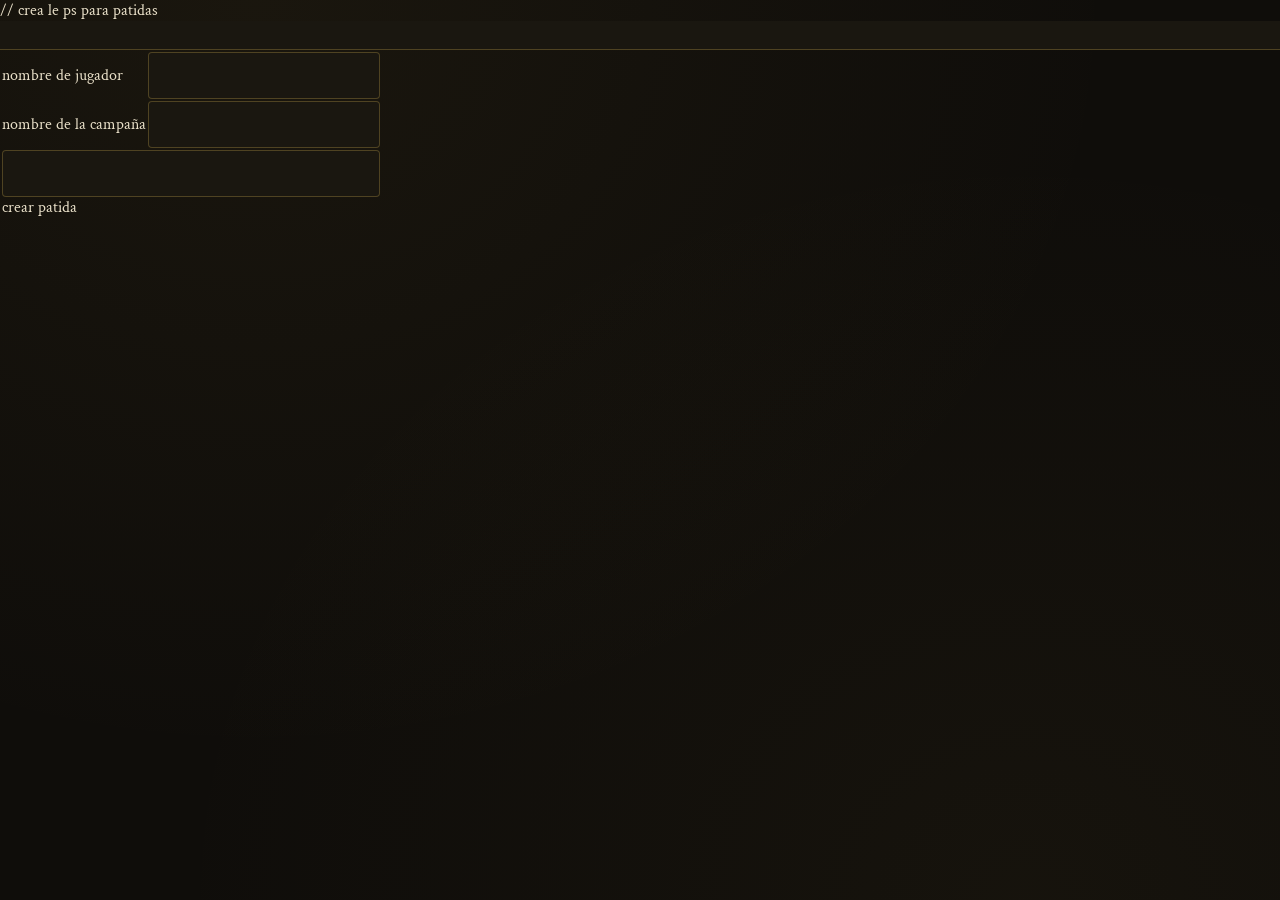
<file: html/crearPartida.html>
<!DOCTYPE html>
<HTML>
  
  <head>
    <meta charset="UTF-8">
    <title>cardiologo</title>
    <script type="text/javascript" src="../js/jquery.js"></script>
    <script type="text/javascript" src="../js/creacionPartida.js"></script>// crea le ps para patidas 
     <link rel="stylesheet" href="../css/estilos.css">
  </head>
  <body>
    <header>
      
    </header>
    <main>
      <form method="post">
        <table>
          <tr>
            <td>nombre de jugador</td>
            <td><input type="text" name="jugadores"><div id="pj"></div></td>
          </tr>
          <tr>
            <td>nombre de la campaña</td>
            <td><input type="text" name="partida"></td>
          </tr>
          <tr>
            <td colspan="2"><input type="button" id="sesion">crear patida</input></td>
          </tr>
        </table>
        
      </form>
   </main>

  
    

  </body>  
</HTML>
</file>
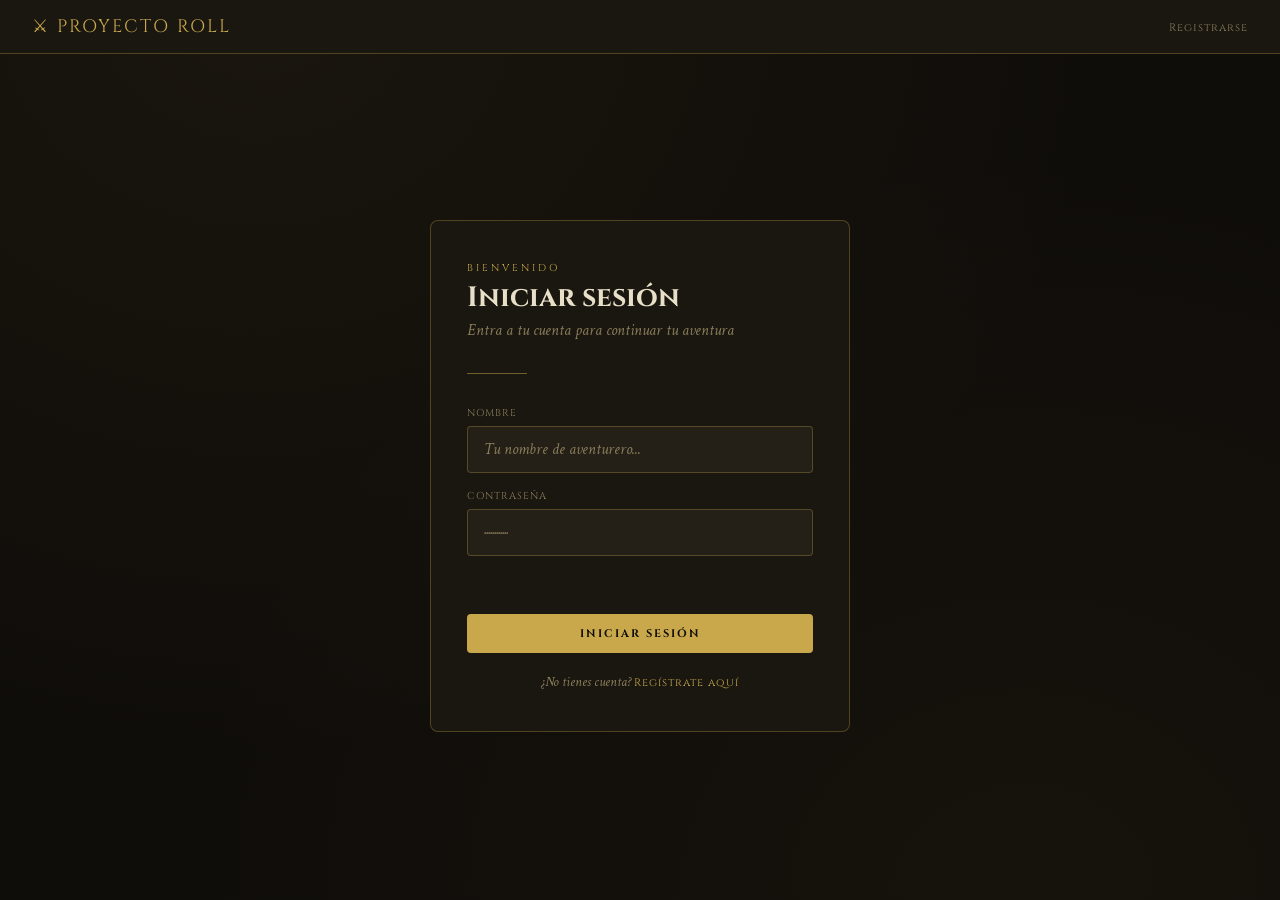
<file: html/inicio.html>
<!DOCTYPE html>
<html lang="es">
<head>
  <meta charset="UTF-8">
  <title>Proyecto Roll - Inicio Sesión</title>
  <script type="text/javascript" src="../js/jquery.js"></script>
  <script type="text/javascript" src="../js/inicioSesion.js"></script>
  <link rel="stylesheet" href="../css/estilosRS.css">
</head>
<body>

  <header>
    <a href="../index.html" class="header-title">⚔ PROYECTO ROLL</a>
    <nav>
      <ul>
        <li><a href="registro.html">Registrarse</a></li>
      </ul>
    </nav>
  </header>

  <div class="card-center">
    <div class="card">

      <p class="eyebrow">Bienvenido</p>
      <h1 class="page-title">Iniciar sesión</h1>
      <p class="page-subtitle">Entra a tu cuenta para continuar tu aventura</p>
      <div class="divider-h"></div>

      <div class="field">
        <label class="field-label" for="usuario">Nombre</label>
        <input type="text" id="usuario" name="usuario" placeholder="Tu nombre de aventurero...">
      </div>

      <div class="field">
        <label class="field-label" for="contrasena">Contraseña</label>
        <input type="password" id="contrasena" name="contrasena" placeholder="············">
      </div>

      <p id="errorLogin" class="error-msg"></p>

      <button type="button" id="boton" class="btn-primary">
        INICIAR SESIÓN
      </button>

      <p class="card-link">
        ¿No tienes cuenta? <a href="registro.html">Regístrate aquí</a>
      </p>

    </div>
  </div>

</body>
</html>
</file>
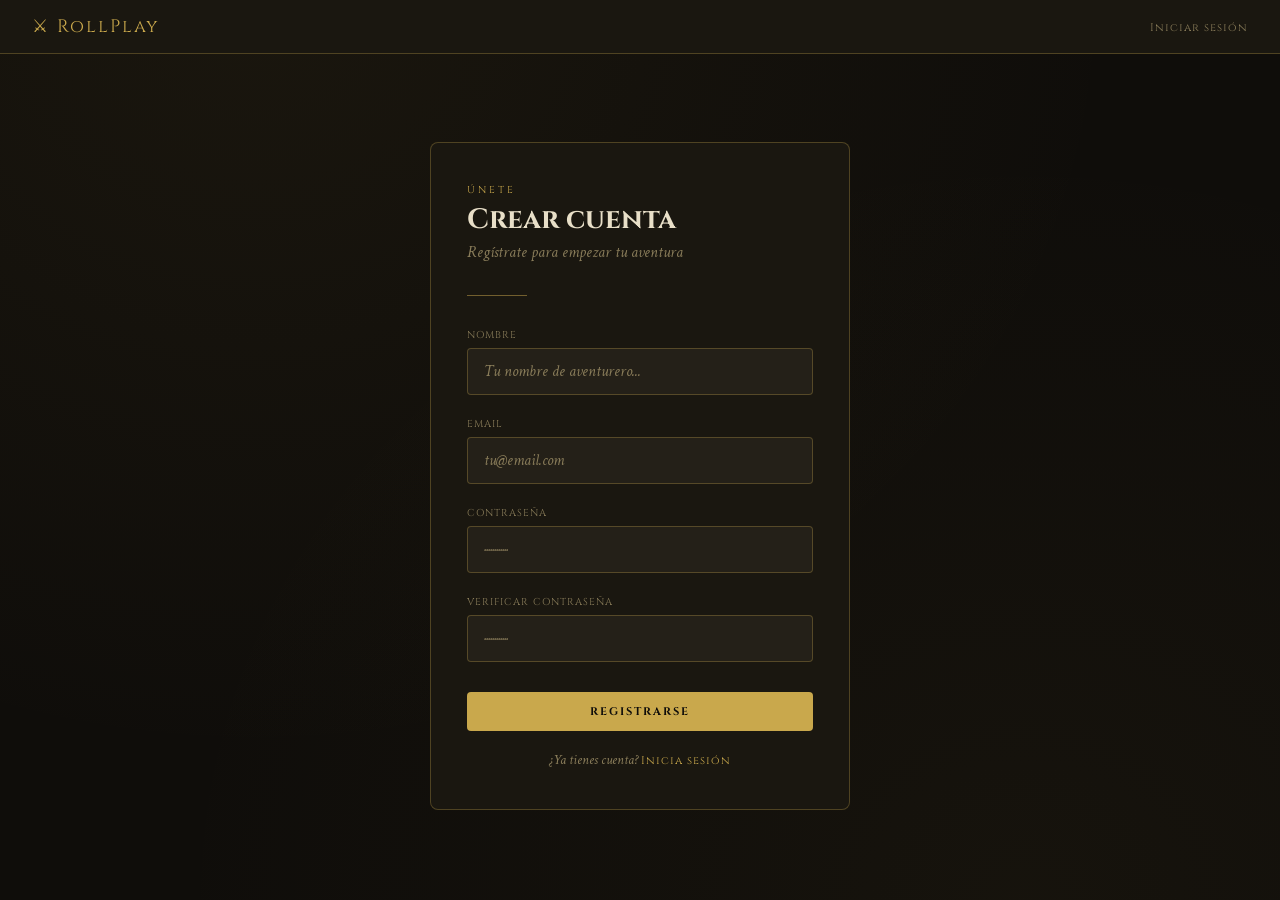
<file: html/registro.html>
<!DOCTYPE html>
<html lang="es">
<head>
  <meta charset="UTF-8">
  <title>Proyecto Roll - Registro</title>
  <script type="text/javascript" src="../js/jquery.js"></script>
  <script type="text/javascript" src="../js/rejistro.js"></script>
  <link rel="stylesheet" href="../css/estilosRS.css">
</head>
<body>

  <header>
    <a href="../index.html" class="header-title">⚔ RollPlay</a>
    <nav>
      <ul>
        <li><a href="inicio.html">Iniciar sesión</a></li>
      </ul>
    </nav>
  </header>

  <div class="card-center">
    <div class="card">

      <p class="eyebrow">Únete</p>
      <h1 class="page-title">Crear cuenta</h1>
      <p class="page-subtitle">Regístrate para empezar tu aventura</p>
      <div class="divider-h"></div>

      <div class="field">
        <label class="field-label" for="nombre">Nombre</label>
        <input type="text" id="nombre" name="nombre" placeholder="Tu nombre de aventurero...">
        <span id="errorUsuario" class="field-error"></span>
      </div>

      <div class="field">
        <label class="field-label" for="email">Email</label>
        <input type="email" id="email" name="email" placeholder="tu@email.com">
        <span id="errorEmail" class="field-error"></span>
      </div>

      <div class="field">
        <label class="field-label" for="contrasena">Contraseña</label>
        <input type="password" id="contrasena" name="contrasena" placeholder="············">
        <span id="errorContrasena" class="field-error"></span>
      </div>

      <div class="field">
        <label class="field-label" for="vcontrasena">Verificar contraseña</label>
        <input type="password" id="vcontrasena" name="vcontrasena" placeholder="············">
        <span id="errorVerificarContrasena" class="field-error"></span>
      </div>

      <button type="button" id="boton" class="btn-primary">
        REGISTRARSE
      </button>

      <p class="card-link">
        ¿Ya tienes cuenta? <a href="inicio.html">Inicia sesión</a>
      </p>

    </div>
  </div>

</body>
</html>
</file>
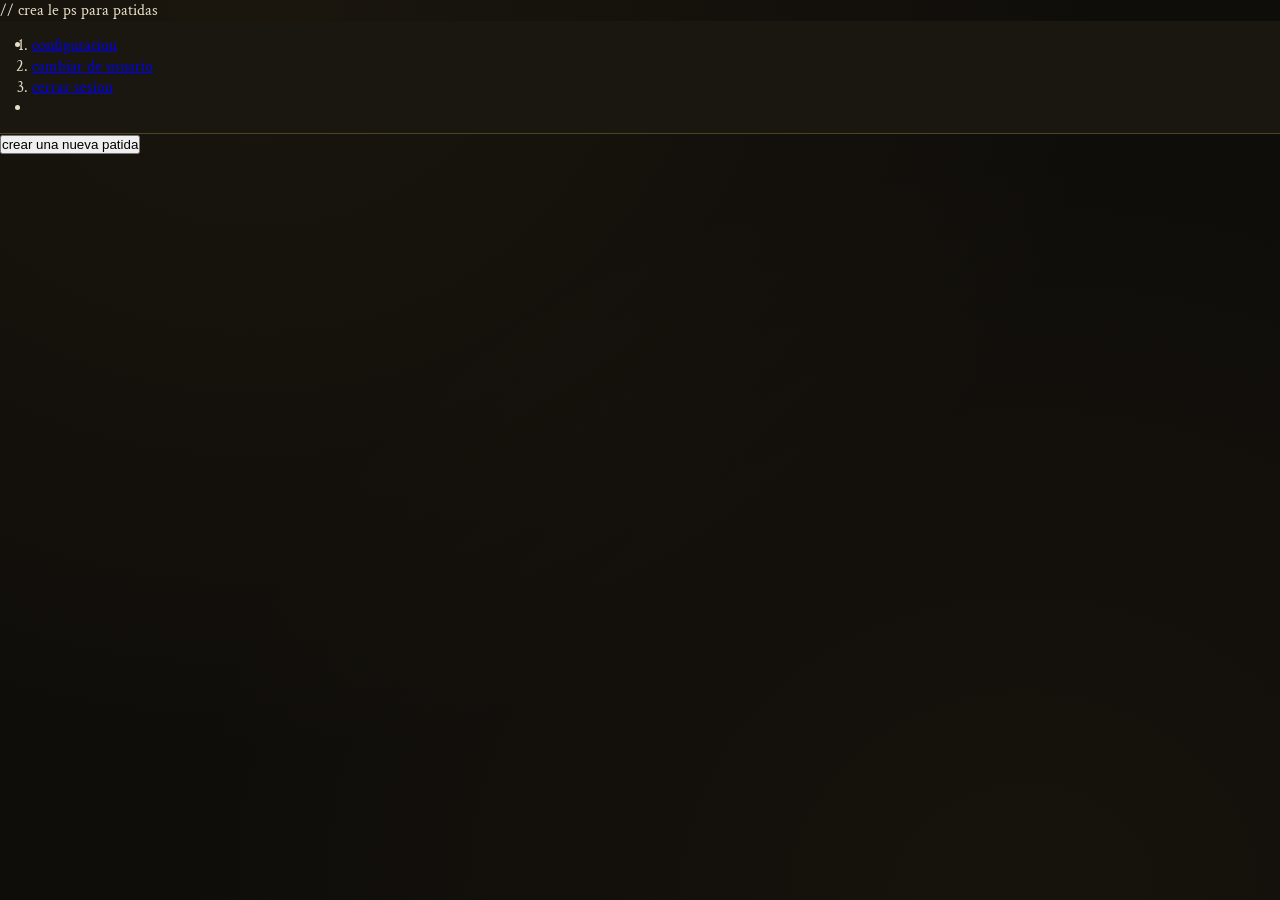
<file: html/registroPartidas.html>
<!DOCTYPE html>
<HTML>
  
  <head>
    <meta charset="UTF-8">
    <title>cardiologo</title>
    <script type="text/javascript" src="../js/jquery.js"></script>
    <script type="text/javascript" src="../js/creacionPartida.js"></script>// crea le ps para patidas 
     <link rel="stylesheet" href="../css/estilos.css">
  </head>
  <body>
    <header>
      <ul>
        <li id="idUse"><ol>
          <li><a href="cofiguracion.html" id="configurrar">configuracion</a></li>
          <li><a href="inicio.html" id="CamaviarUsar">cambiar de usuario</a></li>
          <li><a href="../index.html" id="cerrarSesion">cerrar sesion</a></li>
        </ol></li>
        <li id="usuario"></li>
      </ul>
    </header>
    <div id="partidad">

    </div>
    <main id="inciar partida">
      <button id="Cpartoda">crear una nueva patida</button>
    </main>

  
    

  </body>  
</HTML>
</file>
<file: css/estilos.css>
@import url('https://fonts.googleapis.com/css2?family=Cinzel:wght@400;600;700&family=Crimson+Text:ital,wght@0,400;0,600;1,400&display=swap');

:root {
  --gold: #c9a84c;
  --gold-light: #e8c97a;
  --dark: #0f0d0a;
  --dark2: #1a1710;
  --dark3: #242018;
  --border: rgba(201,168,76,0.3);
  --text: #e8dfc8;
  --text-muted: #8a7d5a;
  --danger: #c84a4a;
}

* { margin: 0; padding: 0; box-sizing: border-box; }

body {
  background: var(--dark);
  background-image:
    radial-gradient(ellipse at 20% 0%, rgba(201,168,76,0.06) 0%, transparent 60%),
    radial-gradient(ellipse at 80% 100%, rgba(201,168,76,0.04) 0%, transparent 60%);
  font-family: 'Crimson Text', serif;
  color: var(--text);
  min-height: 100vh;
}

/* ════════════════════════════════════════
   HEADER
   ════════════════════════════════════════ */

header {
  background: var(--dark2);
  border-bottom: 1px solid var(--border);
  padding: 14px 32px;
  display: flex;
  align-items: center;
  justify-content: space-between;
}

.header-title {
  font-family: 'Cinzel', serif;
  font-size: 18px;
  color: var(--gold);
  letter-spacing: 2px;
  text-decoration: none;
}

header nav ul {
  display: flex;
  gap: 24px;
  list-style: none;
}

header nav a {
  font-family: 'Cinzel', serif;
  font-size: 11px;
  color: var(--text-muted);
  text-decoration: none;
  letter-spacing: 1px;
  transition: color 0.2s;
}

header nav a:hover { color: var(--gold); }

/* ════════════════════════════════════════
   BOTONES
   ════════════════════════════════════════ */

.btn-primary {
  background: var(--gold);
  border: none;
  border-radius: 4px;
  padding: 12px 32px;
  color: var(--dark);
  font-family: 'Cinzel', serif;
  font-size: 11px;
  font-weight: 700;
  letter-spacing: 2px;
  cursor: pointer;
  transition: all 0.2s;
  text-decoration: none;
  display: inline-block;
  width: 100%;
  text-align: center;
}

.btn-primary:hover {
  background: var(--gold-light);
  transform: translateY(-1px);
}

.btn-primary.btn-sm { width: auto; padding: 10px 22px; }

.btn-secondary {
  background: none;
  border: 1px solid var(--border);
  border-radius: 4px;
  padding: 12px 24px;
  color: var(--text-muted);
  font-family: 'Cinzel', serif;
  font-size: 11px;
  letter-spacing: 1px;
  cursor: pointer;
  transition: all 0.2s;
}

.btn-secondary:hover { border-color: var(--gold); color: var(--gold); }

/* ════════════════════════════════════════
   TIPOGRAFÍA
   ════════════════════════════════════════ */

.eyebrow {
  font-family: 'Cinzel', serif;
  font-size: 10px;
  letter-spacing: 3px;
  color: var(--gold);
  text-transform: uppercase;
  margin-bottom: 4px;
}

.page-title {
  font-family: 'Cinzel', serif;
  font-size: 28px;
  font-weight: 700;
  color: var(--text);
  margin-bottom: 4px;
}

.page-subtitle {
  font-size: 16px;
  color: var(--text-muted);
  margin-bottom: 32px;
  font-style: italic;
}

.section-label {
  font-family: 'Cinzel', serif;
  font-size: 10px;
  letter-spacing: 2px;
  color: var(--gold);
  text-transform: uppercase;
  margin-bottom: 10px;
  display: flex;
  align-items: center;
  gap: 10px;
}

.section-label::after {
  content: '';
  flex: 1;
  height: 1px;
  background: var(--border);
}

/* ════════════════════════════════════════
   SEPARADORES
   ════════════════════════════════════════ */

.divider-h {
  width: 60px;
  height: 1px;
  background: var(--gold);
  margin-bottom: 32px;
  opacity: 0.5;
}

.divider {
  display: flex;
  align-items: center;
  gap: 16px;
  margin-bottom: 32px;
}

.divider-line { flex: 1; height: 1px; background: var(--border); }

.divider-text {
  font-family: 'Cinzel', serif;
  font-size: 10px;
  letter-spacing: 3px;
  color: var(--text-muted);
  text-transform: uppercase;
}

/* ════════════════════════════════════════
   FORMULARIOS
   ════════════════════════════════════════ */

.field {
  display: flex;
  flex-direction: column;
  gap: 6px;
  margin-bottom: 16px;
}

.field:last-of-type { margin-bottom: 0; }

.field-label {
  font-family: 'Cinzel', serif;
  font-size: 10px;
  letter-spacing: 1px;
  color: var(--text-muted);
  text-transform: uppercase;
}

.field-hint { font-size: 13px; color: var(--text-muted); font-style: italic; }

.field-error {
  font-size: 13px;
  color: var(--danger);
  font-style: italic;
  min-height: 16px;
}

input, textarea, select {
  width: 100%;
  background: var(--dark2);
  border: 1px solid var(--border);
  border-radius: 4px;
  padding: 12px 16px;
  color: var(--text);
  font-family: 'Crimson Text', serif;
  font-size: 16px;
  outline: none;
  transition: border-color 0.2s, box-shadow 0.2s;
}

input:focus, textarea:focus, select:focus {
  border-color: var(--gold);
  box-shadow: 0 0 0 2px rgba(201,168,76,0.1);
}

input::placeholder, textarea::placeholder {
  color: var(--text-muted);
  font-style: italic;
}

textarea { resize: vertical; min-height: 90px; }

select {
  appearance: none;
  background-image: url("data:image/svg+xml,%3Csvg xmlns='http://www.w3.org/2000/svg' width='12' height='8' viewBox='0 0 12 8'%3E%3Cpath d='M1 1l5 5 5-5' stroke='%23c9a84c' stroke-width='1.5' fill='none' stroke-linecap='round'/%3E%3C/svg%3E");
  background-repeat: no-repeat;
  background-position: right 14px center;
  cursor: pointer;
}

select option { background: var(--dark2); }

.row { display: grid; grid-template-columns: 1fr 1fr; gap: 16px; }

.actions {
  display: flex;
  gap: 12px;
  justify-content: flex-end;
  margin-top: 32px;
  padding-top: 24px;
  border-top: 1px solid var(--border);
}

.error-msg {
  color: var(--danger);
  font-size: 13px;
  font-style: italic;
  margin-top: 8px;
  min-height: 18px;
}

/* ════════════════════════════════════════
   TARJETA CENTRADA — login y registro
   ════════════════════════════════════════ */

.card-center {
  display: flex;
  align-items: center;
  justify-content: center;
  min-height: calc(100vh - 57px);
  padding: 32px 16px;
}

.card {
  background: var(--dark2);
  border: 1px solid var(--border);
  border-radius: 8px;
  padding: 40px 36px;
  width: 100%;
  max-width: 420px;
}

.card-link {
  display: block;
  text-align: center;
  margin-top: 20px;
  font-size: 14px;
  color: var(--text-muted);
  font-style: italic;
}

.card-link a {
  color: var(--gold);
  text-decoration: none;
  font-style: normal;
  font-family: 'Cinzel', serif;
  font-size: 11px;
  letter-spacing: 1px;
}

.card-link a:hover { color: var(--gold-light); }

/* ════════════════════════════════════════
   PORTADA — index.html
   ════════════════════════════════════════ */

.hero {
  display: flex;
  flex-direction: column;
  align-items: center;
  justify-content: center;
  min-height: calc(100vh - 57px);
  text-align: center;
  padding: 32px 16px;
}

.hero-title {
  font-family: 'Cinzel', serif;
  font-size: 52px;
  font-weight: 700;
  color: var(--text);
  letter-spacing: 6px;
  margin-bottom: 8px;
  line-height: 1.1;
}

.hero-title span { color: var(--gold); }

.hero-subtitle {
  font-size: 20px;
  color: var(--text-muted);
  font-style: italic;
  margin-bottom: 48px;
  max-width: 480px;
}

.hero-deco {
  margin: 24px 0;
  font-family: 'Cinzel', serif;
  font-size: 24px;
  color: var(--border);
  letter-spacing: 8px;
}

.hero-buttons { display: flex; gap: 16px; }
.hero-buttons .btn-primary { width: auto; }

/* ════════════════════════════════════════
   MIS PARTIDAS
   ════════════════════════════════════════ */

.main-partidas { max-width: 900px; margin: 0 auto; padding: 48px 24px; }

.section-header {
  display: flex;
  align-items: center;
  justify-content: space-between;
  margin-bottom: 24px;
}

.section-eyebrow {
  font-family: 'Cinzel', serif;
  font-size: 10px;
  letter-spacing: 3px;
  color: var(--gold);
  text-transform: uppercase;
  margin-bottom: 4px;
}

.section-title {
  font-family: 'Cinzel', serif;
  font-size: 22px;
  font-weight: 700;
  color: var(--text);
}

.partidas-grid {
  display: grid;
  grid-template-columns: repeat(auto-fill, minmax(260px, 1fr));
  gap: 16px;
  margin-bottom: 48px;
}

.partida-card {
  background: var(--dark2);
  border: 1px solid var(--border);
  border-radius: 6px;
  padding: 20px;
  transition: border-color 0.2s, transform 0.2s;
  cursor: pointer;
}

.partida-card:hover { border-color: var(--gold); transform: translateY(-2px); }
.partida-card-nombre { font-family: 'Cinzel', serif; font-size: 15px; color: var(--text); margin-bottom: 6px; }
.partida-card-desc { font-size: 14px; color: var(--text-muted); font-style: italic; margin-bottom: 14px; line-height: 1.5; }
.partida-card-meta { display: flex; align-items: center; justify-content: space-between; }
.partida-card-jugadores { font-family: 'Cinzel', serif; font-size: 10px; color: var(--text-muted); letter-spacing: 1px; }
.partida-card-estado { font-family: 'Cinzel', serif; font-size: 9px; letter-spacing: 1px; padding: 3px 8px; border-radius: 20px; }

.estado-espera { background: rgba(201,168,76,0.15); color: var(--gold); border: 1px solid rgba(201,168,76,0.3); }
.estado-curso { background: rgba(100,200,100,0.1); color: #7dc87d; border: 1px solid rgba(100,200,100,0.3); }
.estado-terminada { background: rgba(150,150,150,0.1); color: var(--text-muted); border: 1px solid rgba(150,150,150,0.2); }

.partida-card-acciones { display: flex; gap: 8px; margin-top: 14px; padding-top: 14px; border-top: 1px solid var(--border); }

.btn-card {
  flex: 1;
  background: none;
  border: 1px solid var(--border);
  border-radius: 3px;
  padding: 7px;
  color: var(--text-muted);
  font-family: 'Cinzel', serif;
  font-size: 9px;
  letter-spacing: 1px;
  cursor: pointer;
  transition: all 0.2s;
}

.btn-card:hover { border-color: var(--gold); color: var(--gold); }
.btn-card-danger:hover { border-color: var(--danger); color: var(--danger); }

.partidas-vacio {
  text-align: center;
  padding: 48px 24px;
  color: var(--text-muted);
  font-style: italic;
  font-size: 16px;
  border: 1px dashed var(--border);
  border-radius: 6px;
  margin-bottom: 48px;
}

/* ════════════════════════════════════════
   UNIRSE CON CÓDIGO
   ════════════════════════════════════════ */

.unirse-box {
  background: var(--dark2);
  border: 1px solid var(--border);
  border-radius: 6px;
  padding: 32px;
  max-width: 480px;
  margin: 0 auto;
  text-align: center;
}

.unirse-eyebrow { font-family: 'Cinzel', serif; font-size: 10px; letter-spacing: 3px; color: var(--gold); text-transform: uppercase; margin-bottom: 8px; }
.unirse-titulo { font-family: 'Cinzel', serif; font-size: 18px; color: var(--text); margin-bottom: 6px; }
.unirse-subtitulo { font-size: 15px; color: var(--text-muted); font-style: italic; margin-bottom: 24px; }
.unirse-input-row { display: flex; gap: 10px; }

.unirse-input {
  flex: 1;
  background: var(--dark3);
  border: 1px solid var(--border);
  border-radius: 4px;
  padding: 12px 16px;
  color: var(--gold-light);
  font-family: 'Cinzel', serif;
  font-size: 20px;
  letter-spacing: 6px;
  text-align: center;
  text-transform: uppercase;
  outline: none;
  transition: border-color 0.2s;
}

.unirse-input:focus { border-color: var(--gold); }
.unirse-input::placeholder { color: var(--text-muted); letter-spacing: 3px; font-size: 14px; }

.btn-unirse {
  background: var(--gold);
  border: none;
  border-radius: 4px;
  padding: 12px 24px;
  color: var(--dark);
  font-family: 'Cinzel', serif;
  font-size: 10px;
  font-weight: 700;
  letter-spacing: 2px;
  cursor: pointer;
  transition: all 0.2s;
  white-space: nowrap;
}

.btn-unirse:hover { background: var(--gold-light); }

/* ════════════════════════════════════════
   CREAR PARTIDA
   ════════════════════════════════════════ */

.main-crear { max-width: 680px; margin: 0 auto; padding: 48px 24px 40px; }
.section { margin-bottom: 32px; }

.codigo-box {
  background: var(--dark3);
  border: 1px solid var(--border);
  border-radius: 4px;
  padding: 16px 20px;
  display: flex;
  align-items: center;
  justify-content: space-between;
  gap: 12px;
}

.codigo-valor { font-family: 'Cinzel', serif; font-size: 26px; letter-spacing: 8px; color: var(--gold-light); font-weight: 600; }

.btn-regenerar {
  background: none;
  border: 1px solid var(--border);
  border-radius: 3px;
  padding: 7px 14px;
  color: var(--text-muted);
  font-family: 'Cinzel', serif;
  font-size: 9px;
  letter-spacing: 1px;
  cursor: pointer;
  transition: all 0.2s;
  white-space: nowrap;
}

.btn-regenerar:hover { border-color: var(--gold); color: var(--gold); }
.codigo-hint { font-size: 13px; color: var(--text-muted); font-style: italic; margin-top: 8px; }
</file>
<file: css/estilosRS.css>
@import url('https://fonts.googleapis.com/css2?family=Cinzel:wght@400;600;700&family=Crimson+Text:ital,wght@0,400;0,600;1,400&display=swap');

/* ════════════════════════════════════════
   VARIABLES Y BASE
   (las mismas que estilosPartidas.css)
   ════════════════════════════════════════ */

:root {
  --gold: #c9a84c;
  --gold-light: #e8c97a;
  --dark: #0f0d0a;
  --dark2: #1a1710;
  --dark3: #242018;
  --border: rgba(201,168,76,0.3);
  --text: #e8dfc8;
  --text-muted: #8a7d5a;
  --danger: #c84a4a;
}

* { margin: 0; padding: 0; box-sizing: border-box; }

body {
  background: var(--dark);
  background-image:
    radial-gradient(ellipse at 20% 0%, rgba(201,168,76,0.06) 0%, transparent 60%),
    radial-gradient(ellipse at 80% 100%, rgba(201,168,76,0.04) 0%, transparent 60%);
  font-family: 'Crimson Text', serif;
  color: var(--text);
  min-height: 100vh;
}

/* ════════════════════════════════════════
   HEADER
   ════════════════════════════════════════ */

header {
  background: var(--dark2);
  border-bottom: 1px solid var(--border);
  padding: 14px 32px;
  display: flex;
  align-items: center;
  justify-content: space-between;
}

.header-title {
  font-family: 'Cinzel', serif;
  font-size: 18px;
  color: var(--gold);
  letter-spacing: 2px;
  text-decoration: none;
}

header nav ul {
  display: flex;
  gap: 24px;
  list-style: none;
}

header nav a {
  font-family: 'Cinzel', serif;
  font-size: 11px;
  color: var(--text-muted);
  text-decoration: none;
  letter-spacing: 1px;
  transition: color 0.2s;
}

header nav a:hover { color: var(--gold); }

/* ════════════════════════════════════════
   TARJETA CENTRADA
   ════════════════════════════════════════ */

.card-center {
  display: flex;
  align-items: center;
  justify-content: center;
  min-height: calc(100vh - 57px);
  padding: 32px 16px;
}

.card {
  background: var(--dark2);
  border: 1px solid var(--border);
  border-radius: 8px;
  padding: 40px 36px;
  width: 100%;
  max-width: 420px;
}

/* ════════════════════════════════════════
   TIPOGRAFÍA
   ════════════════════════════════════════ */

.eyebrow {
  font-family: 'Cinzel', serif;
  font-size: 10px;
  letter-spacing: 3px;
  color: var(--gold);
  text-transform: uppercase;
  margin-bottom: 4px;
}

.page-title {
  font-family: 'Cinzel', serif;
  font-size: 28px;
  font-weight: 700;
  color: var(--text);
  margin-bottom: 4px;
}

.page-subtitle {
  font-size: 16px;
  color: var(--text-muted);
  margin-bottom: 32px;
  font-style: italic;
}

/* ════════════════════════════════════════
   SEPARADOR
   ════════════════════════════════════════ */

.divider-h {
  width: 60px;
  height: 1px;
  background: var(--gold);
  margin-bottom: 32px;
  opacity: 0.5;
}

/* ════════════════════════════════════════
   FORMULARIO
   ════════════════════════════════════════ */

.field {
  display: flex;
  flex-direction: column;
  gap: 6px;
  margin-bottom: 16px;
}

.field-label {
  font-family: 'Cinzel', serif;
  font-size: 10px;
  letter-spacing: 1px;
  color: var(--text-muted);
  text-transform: uppercase;
}

input {
  width: 100%;
  background: var(--dark3);
  border: 1px solid var(--border);
  border-radius: 4px;
  padding: 12px 16px;
  color: var(--text);
  font-family: 'Crimson Text', serif;
  font-size: 16px;
  outline: none;
  transition: border-color 0.2s, box-shadow 0.2s;
}

input:focus {
  border-color: var(--gold);
  box-shadow: 0 0 0 2px rgba(201,168,76,0.1);
}

input::placeholder {
  color: var(--text-muted);
  font-style: italic;
}

/* ════════════════════════════════════════
   BOTÓN
   ════════════════════════════════════════ */

.btn-primary {
  width: 100%;
  background: var(--gold);
  border: none;
  border-radius: 4px;
  padding: 12px 32px;
  color: var(--dark);
  font-family: 'Cinzel', serif;
  font-size: 11px;
  font-weight: 700;
  letter-spacing: 2px;
  cursor: pointer;
  transition: all 0.2s;
  margin-top: 24px;
  display: block;
  text-align: center;
}

.btn-primary:hover {
  background: var(--gold-light);
  transform: translateY(-1px);
}
.btn-primary:hover {
  background: var(--gold-light);  /* cambia de dorado oscuro a dorado claro */
  transform: translateY(-1px);    /* sube un poquito */
}

/* ════════════════════════════════════════
   ERROR Y ENLACE
   ════════════════════════════════════════ */

.error-msg {
  color: var(--danger);
  font-size: 13px;
  font-style: italic;
  margin-top: 8px;
  min-height: 18px;
}

.card-link {
  display: block;
  text-align: center;
  margin-top: 20px;
  font-size: 14px;
  color: var(--text-muted);
  font-style: italic;
}

.card-link a {
  color: var(--gold);
  text-decoration: none;
  font-style: normal;
  font-family: 'Cinzel', serif;
  font-size: 11px;
  letter-spacing: 1px;
}

.card-link a:hover { color: var(--gold-light); }
</file>
